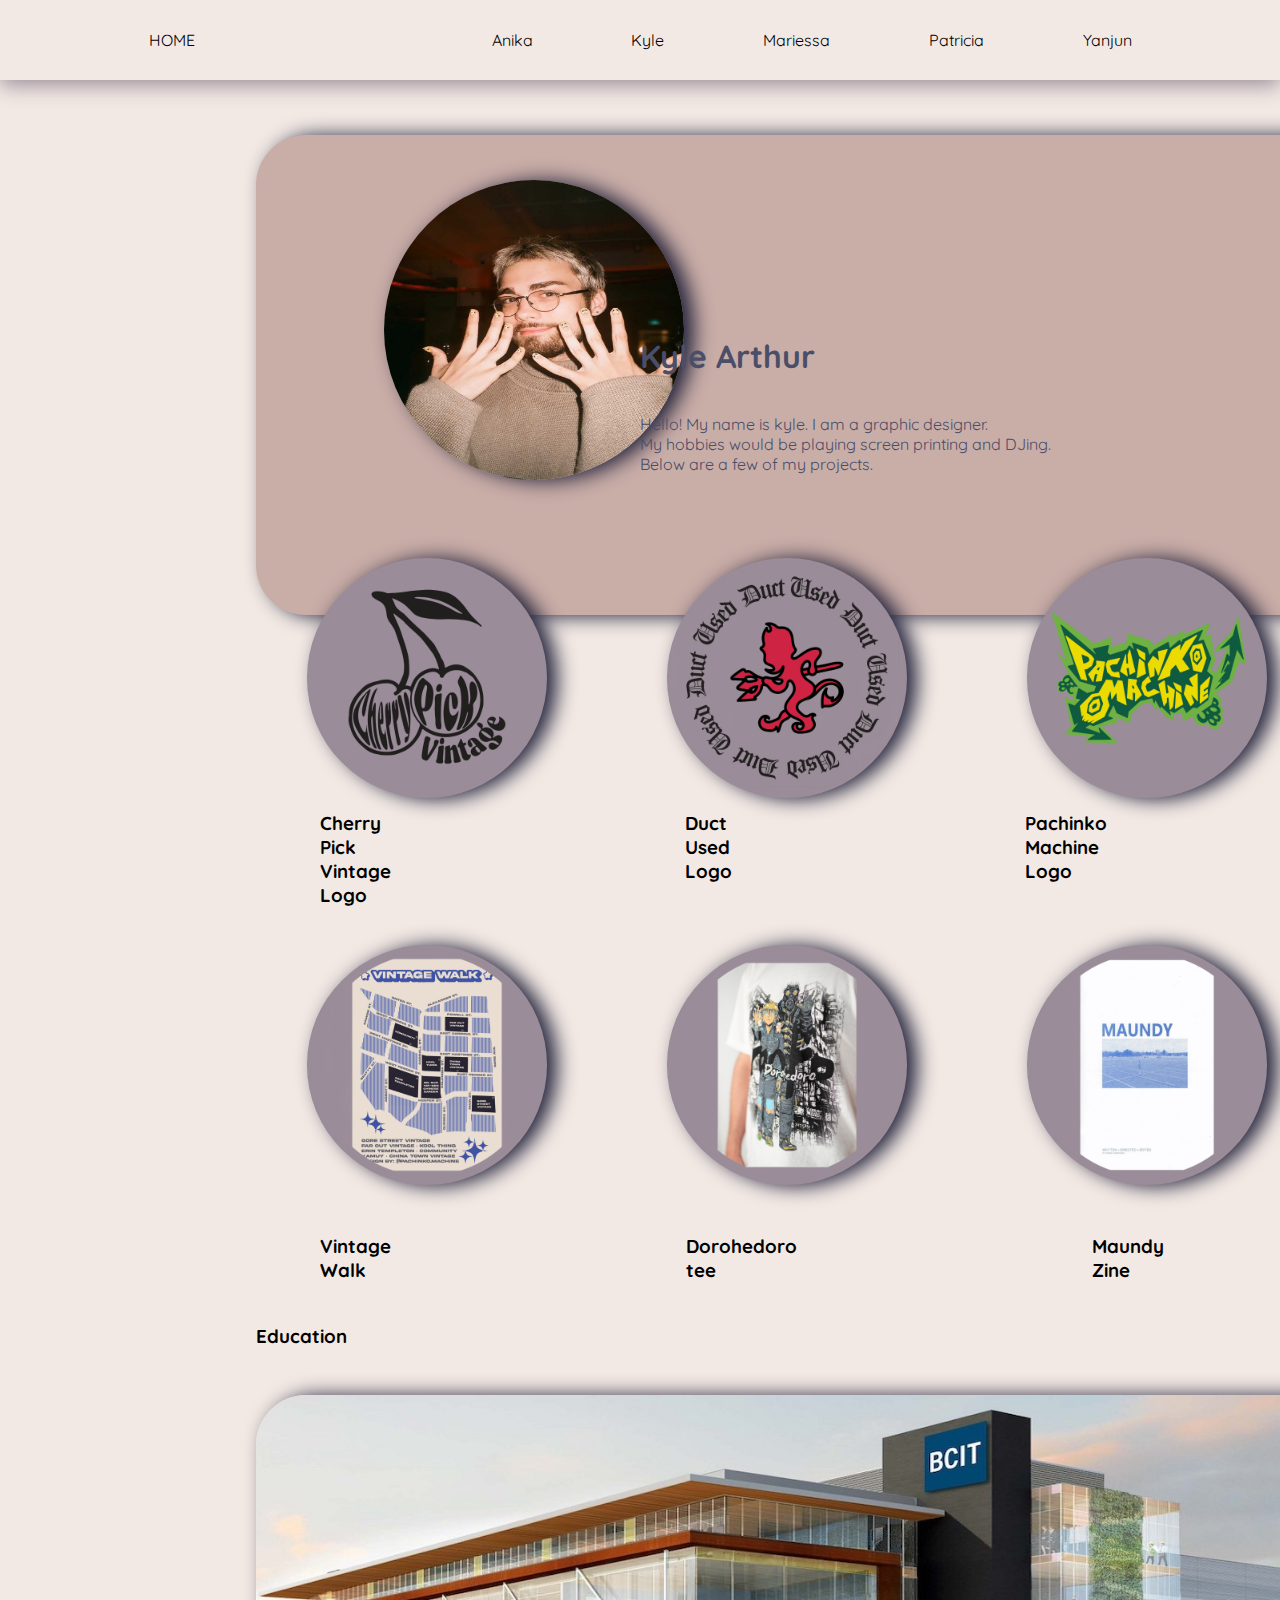
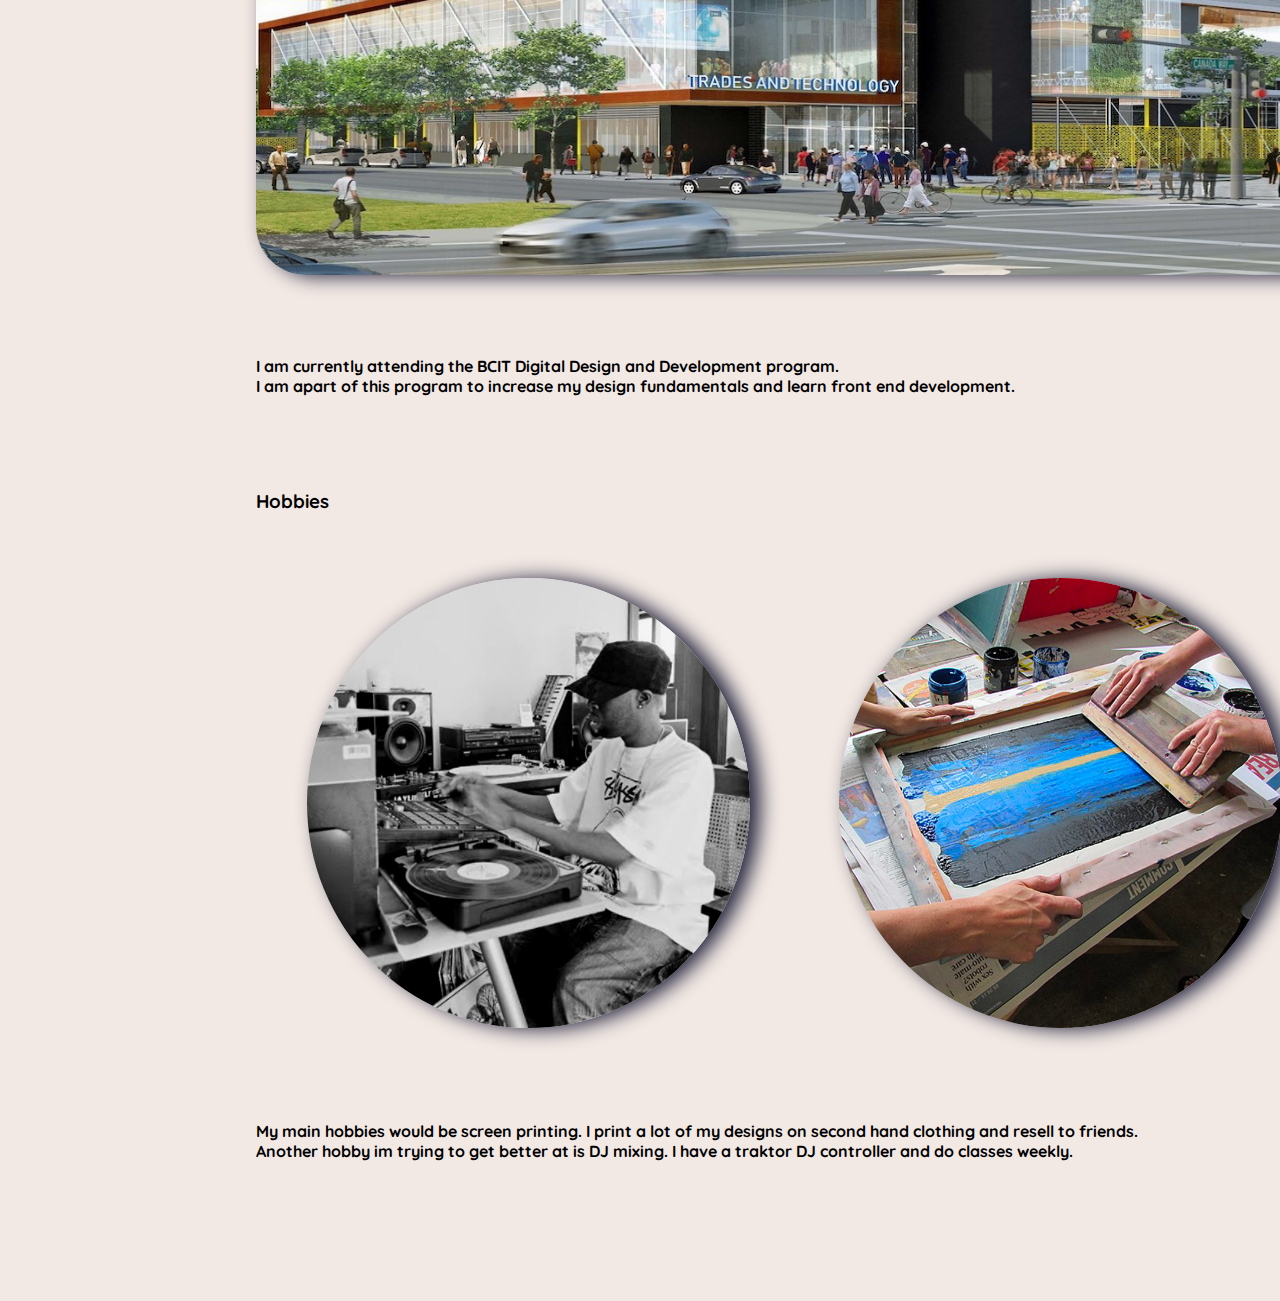
<file: kyle.html>
<!DOCTYPE html>
<html class="ihtml" lang="en">

<head>
    <meta charset="UTF-8">
    <meta http-equiv="X-UA-Compatible" content="IE=edge">
    <meta name="viewport" content="width=device-width, initial-scale=1.0">

    <title>Kyle Arthur</title>
    <link rel="stylesheet" href="style.css">
    <link rel="preconnect" href="https://fonts.googleapis.com">
    <link rel="preconnect" href="https://fonts.gstatic.com" crossorigin>
    <link href="https://fonts.googleapis.com/css2?family=Quicksand&display=swap" rel="stylesheet">
</head>

<body class="ibody">
    <div class="iNav">
        <a class="iA" href="Index.html">HOME</a>
        <div id="iNames" class="iNames">
            <a class="iA" href="anika.html">Anika</a>
            <a class="iA" href="kyle.html">Kyle</a>
            <a class="iA" href="mariessa.html">Mariessa</a>
            <a class="iA" href="patricia.html">Patricia</a>
            <a class="iA" href="yanjun.html">Yanjun</a>
        </div>
        <div class="iHamContainer" onclick="menuToggle()">
            <div id="iBar1" class="iHamburger"></div>
            <div id="iBar2" class="iHamburger"></div>
            <div id="iBar3" class="iHamburger"></div>
        </div>
    </div>
<div class="column">
    <div class="kcontainer1">
        <img src="Images/kimages/kimg8.JPG" alt="" class="kyleprofilecircle kimg">
    </div>

    <div class="kylecontainer2">
        <div class="kmainrectangle">
        </div>
    </div>
    <div class="kylebodytext">
        <h1>Kyle Arthur</h1>
        <p>Hello! My name is kyle. I am a graphic designer.
            <br> My hobbies would be playing screen printing and DJing.
            <br> Below are a few of my projects.
        </p>
    </div>
 
    </div>
    <div class="kylecontainer3">
        <img src="Images/kimages/kimg1.png" alt="" class="kylecircle kimg">
        <img src="Images/kimages/kimg2.png" alt="" class="kylecircle kimg">
        <img src="Images/kimages/kimg3.png" alt="" class="kylecircle kimg">

    </div>
    <div class="kylecontainer4">
        <img src="Images/kimages/kimg4.png" alt="" class="kylecircle kimg">
        <img src="Images/kimages/kimg5.png" alt="" class="kylecircle kimg">
        <img src="Images/kimages/kimg6.png" alt="" class="kylecircle kimg">
    </div>

    <div class="kyletextcontainer1">
        <h3>Vintage Walk</h3>
        <h3>Dorohedoro tee</h3>
        <h3>Maundy Zine</h3>
    </div>

    <div class="kyletextcontainer2">

        <h3>Cherry Pick Vintage Logo</h3>
  <h3>Duct Used Logo</h3>
        <h3>Pachinko Machine Logo</h3>
    </div>

    <h3 class="keducation">Education</h3>
    <img src="Images/kimages/kimg7.jpg" alt="" class="keducationimg kimg">
    <h4 class="keducationtext">I am currently attending the BCIT Digital Design and Development program. <br>
        I am apart of this program to increase my design fundamentals and learn front end development.</h4>
    <h3 class="khobbies">Hobbies</h3><strong>
    <div class="khobbiesimg">
        <img src="Images/kimages/kimg9.jpg" alt="" class="kDJ">
        <img src="Images/kimages/kimg10.png" alt="" class="kprint">
    </div>
    <h4 class="khobbiestext">My main hobbies would be screen printing. I print a lot of my designs on second hand clothing and resell
        to friends. <br>
        Another hobby im trying to get better at is DJ mixing. I have a traktor DJ controller and do classes weekly.</h4>
    </div>
</div>

<script>
    //Navigation Bar
    var navMobile = document.getElementById("iNames");
    var iBar1 = document.getElementById("iBar1")
    var iBar2 = document.getElementById("iBar2")
    var iBar3 = document.getElementById("iBar3")

    function menuToggle(){
        iNames.classList.toggle("iNamesActive");
        iBar1.classList.toggle("iChange1");
        iBar2.classList.toggle("iChange2");
        iBar3.classList.toggle("iChange3");
    }
</script>
</body>

</html>
</file>
<file: style.css>
/* Index Page */
.ihtml, .ibody{
    height: 100vh;
    width: 100vw;
    margin: 0;
    background-color: #F2E9E4;
    font-family: 'Quicksand', sans-serif;
}

.iNav{
    height: 80px;
    display: flex;
    flex-direction: row;
    justify-content: space-around;
    align-items: center;
    box-shadow: 0 5px 20px #9a8c98;
}

.iNames{
    display: flex;
    flex-direction: row;
    width: 50%;
    justify-content: space-between;
}

.iA{
    text-decoration: none;
    color: black;
}

.iA:hover {
    text-decoration: underline;
}

.iHamContainer{
    display: none;
}

@media only screen and (max-width: 1023px) {

    .iNames{
        display: none;
        visibility: hidden;
    }

    .iNamesActive{
        display: flex;
        visibility: visible;
        flex-direction: column;
        width: 80px;
        align-items: flex-end;
        padding-top: 232px;
        gap: 20px;
        z-index: 12;
        background-color: #F2E9E4;
        padding-right: 10px;
        border-radius: 10px;
        padding-bottom: 5px;
        position: absolute;
        right: 43px;
    }
    
    .iNav{
        justify-content: space-between;
        padding-left: 90px;
        padding-right: 50px;
    }

    .iHamburger{
        width: 35px;
        height: 4px;
        background-color: black;
        border-radius: 25px;
        margin: 3px 0;
        transition: 500ms;
    }
    .iHamContainer{
        display: flex;
        flex-direction: column;
        cursor: pointer;
        z-index: 13;
    }

    .iChange1{
        transform: translate(0, 10px) rotate(-45deg);
    }

    .iChange2{
        opacity: 0;
    }

    .iChange3{
        transform: translate(0, -10px) rotate(45deg); 
    }
}


/* Navigation Bar End*/

.imainheader {
    margin-left: 45vw;
    padding-top: 40px;
    font-size: 32px;
    color: #22223B;
    margin-bottom: 0;
}

.icontainer {
    display: flex;
    flex-direction: column;
    align-items: center;
}

.iheadshot{ 
    position: relative;
    z-index: 1;
    margin-left: -55vw;
    height: 300px;
    width: 300px;
    border-radius: 50%;
    border: 5px solid #9a8c98;
    background: #9a8c98;
    box-shadow: 0 5px 20px #9a8c98;
}

.imainrectangle{
    position: relative;
    width: 62vw;
    height: 480px;
    margin-top: -165px;
    border-radius: 50px;
    background-color: #C9ADA7;
    box-shadow: 0 5px 20px #9a8c98;
}

.itextbox {
    height: 200px;
    margin-top: 140px;
    margin-left: 5vw;
    margin-right: 5vw;
    border-radius: 50px;
    background-color: #4A4E69;
    box-shadow: 0 5px 20px #4a4e69;
}

#ibiotext {
    color: #fff;
    padding-left: 5vw;
    padding-top: 35px;
    font-size: 16px;
    height: 100px;
}

.iBioBox{
    padding-right: 25px;
}

#imeetName {
    border: 0;
    outline: 0;
    width: 200px;
    height: 35px;
    margin-left: 30vw;
    margin-top: 32px;
    border-radius: 20px;
    background-color: #D9D9D9;
    text-align: center;
    line-height: 3px;
    cursor: pointer;
    box-shadow: 0 5px 20px #9a8c98;
}

#imeetName:hover {
    background: black;
    color: #D9D9D9;
}


.ianikaCircle {
    height: 25.66px;
    width: 25.66px;
    background-color: #F2E9E4;
    border-radius: 50%;
}

.ianikaCircle:hover {
    background-color: #4A4E69;
    cursor: pointer;
}

.ikyleCircle {
    height: 25.66px;
    width: 25.66px;
    background-color: #F2E9E4;
    border-radius: 50%;
}

.ikyleCircle:hover {
    background-color: #4A4E69;
    cursor: pointer;
}

.imariessaCircle {
    height: 25.66px;
    width: 25.66px;
    background-color: #F2E9E4;
    border-radius: 50%;
}

.imariessaCircle:hover {
    background-color: #4A4E69;
    cursor: pointer;
}

.ipatriciaCircle {
    height: 25.66px;
    width: 25.66px;
    background-color: #F2E9E4;
    border-radius: 50%;
}

.ipatriciaCircle:hover {
    background-color: #4A4E69;
    cursor: pointer;
}

.iyanjunCircle {
    height: 25.66px;
    width: 25.66px;
    background-color: #F2E9E4;
    border-radius: 50%;
}

.iyanjunCircle:hover {
    background-color: #4A4E69;
    cursor: pointer;
}

.selectedCircle{
    height: 25.66px;
    width: 56.46px;
    border-radius: 10px;
    background-color: #4A4E69;
}

.icreatorcircle{
    display: flex;
    flex-direction: row;
    padding-top: 40px;
    gap: 10px;
    justify-content: flex-end;
}

.iarrow {
    width: 35px;
    height: 31px;
    border: none;
    background: none;
    border-radius:50%;
}

.iarrow:hover{
    border-bottom: 2px solid black;
    cursor: pointer;
} 



@media only screen and (max-width: 767px) {
    #imeetName{
        max-width: 200px;
        width: 27vw;
        margin-left: 12vw;
    }

    .icreatorcircle{
        justify-content: center;
        flex-wrap: wrap;
    }

    .imainheader{
        padding-bottom: 35px;
        margin-left: 20vw;
    }

    .iheadshot{
        max-height: 250px;
        max-width: 250px;
        margin-left: -1vw;
    }

    .imainrectangle{
        margin-top: -105px;
    }
    
}

/* Anika Page */
.ahtml, .abody{
    margin: 0;
    background-color: #F2E9E4;
    font-family: 'Quicksand', sans-serif;
}

.abodyalign {
    margin: 0;
    padding-left: 8%;
    padding-right: 8%;
}

/* Navigation Bar Starts */

.aNav {
    height: 80px;
    display: flex;
    flex-direction: row;
    justify-content: space-around;
    align-items: center;
    box-shadow: 0 5px 20px #9a8c98;
}

.aNames {
    display: flex;
    flex-direction: row;
    width: 50%;
    justify-content: space-between;
}

.aA {
    text-decoration: none;
    columns: black;
    color: black;
}

.aA:hover {
    text-decoration: underline;
}

.aHamContainer {
    display: none;
}

/*Navigation bar Ends */

.aprofilepic {
    height: 540px;
    width: 540px;
    background-color: #C9ADA7;
    border-radius: 50%;
}
.apic {
    height: 540px;
    width: 540px;
    background-color: #C9ADA7;
    border-radius: 50%;
    object-fit: cover;
    position: relative;
}

.aprofilepic {
    display: flex;
    justify-content: center;
}


.aprofile {
    display: flex;
    justify-content: center;
    margin-top: 5%;
}

.aname{
    font-size: 45px;
    color: rgb(248, 246, 241);
    font-weight: bold;
    position: absolute;
    top: 49%;
    left: center;
    background-color: rgba(0, 0, 0, 0.6);
    border-radius: 10px;
}

.aaboutbox {
    display: flex;
    justify-content: center;
}
.aaboutme{
    width: 1174px;
    height: 660px;
    border-radius: 50px;
    background-color: #9A8C98;
}

.aabouttext {
    font-size: 32px;
    color: white;
    top: 5%;
}
.aabouttext {
    display: flex;
    flex-direction: column;
}
.aaboutcircle {
    height: 200px;
    width: 200px;
    background-color: #C9ADA7;
    border-radius: 50%;
}
.aaboutwords {
    height: 170px;
    width: 170px;
    background-color: #9A8C98;
}

.aabout {
    display: flex;
    flex-direction: row;
    justify-content: space-evenly;
}

.aheader {
    font-size: 18px;
}
.atravelling {
    height: 200px;
    width: 200px;
    border-radius: 50%;
    object-fit: cover;
}

.auiux {
    height: 200px;
    width: 200px;
    border-radius: 50%;
    object-fit: cover;
}

.astudying {
    height: 200px;
    width: 200px;
    border-radius: 50%;
    object-fit: cover;
}

.aabcirclealign {
    display: flex;
    flex-direction: row;
    justify-content: space-evenly;
    margin-top: 5%;
    
}

.aiconsalign {
    display: flex;
    flex-direction: row;
    justify-content: space-evenly;
    margin-top: 10%;

}

.aicons {
    width: 50px;
    height: 50px;
    border-radius: 20px;
    object-fit: cover;
    cursor: pointer;
}
.aprotext {
    font-size: 32px;
    color: black;
}



.aprojects {
    display: flex;
    flex-direction: column;
    justify-content: center;
    margin-top: 10%;
    padding-bottom: 10%;
}
.afirstrow {
    display: flex;
    flex-direction: row;
    justify-content: space-evenly;
    gap: 20px;
}

.asecondrow {
    display: flex;
    flex-direction: row;
    justify-content: space-evenly;
    gap: 20px;
    margin-top: 100px;
}
.abox {
    width: 280px;
    height: 280px;
    border-radius: 59px;
    background-color: #C9ADA7;
    box-shadow: 0px 10px 10px  #888;
}

.abox {
    position: relative;
}

.aeducation {
    display: flex;
    flex-direction: column;
    justify-content: center;
    margin-top: 10%;
}

.aedtext {
    font-size: 32px;
    color: black;
}

.aedtext {
        display: flex;
        flex-direction: column;
}

.aedcircle {
    height: 347px;
    width: 347px;
    background-color: #C9ADA7;
    border-radius: 50%;
}

.aedcircle {
    position: relative;
}

.aedbigcir {
    height: 540px;
    width: 540px;
    background-color: #9A8C98;
    border-radius: 50%;
}

.aedbigcir {
    margin-top: 10%;
    position: relative;
}

.aedalign {
    display: flex;
    justify-content: center;

}

.akpu {
    width: 347px;
    height: 347px;
    border-radius: 50%;
    object-fit: cover;
    position: relative;
    cursor: pointer;

}

.abcit {
    width: 540px;
    height: 540px;
    border-radius: 50%;
    object-fit: cover;
    position: relative;
    cursor: pointer;
}

.abox1 {
    width: 280px;
    height: 280px;
    border-radius: 59px;
    object-fit: cover;
    position: relative;
    cursor: pointer;
}
.abox2 {
    width: 280px;
    height: 280px;
    border-radius: 59px;
    object-fit: cover;
    position: relative;
    cursor: pointer;
}
.abox3{
    width: 280px;
    height: 280px;
    border-radius: 59px;
    object-fit: cover;
    position: relative;
    cursor: pointer;
}

.abox4{
    width: 280px;
    height: 280px;
    border-radius: 59px;
    object-fit: cover;
    position: relative;
    cursor: pointer;
}

.abox5{
    width: 280px;
    height: 280px;
    border-radius: 59px;
    object-fit: cover;
    position: relative;
    cursor: pointer;
}

.abox6{
    width: 280px;
    height: 280px;
    border-radius: 59px;
    object-fit: cover;
    position: relative;
    cursor: pointer;
}



.a1overlay {
    position: absolute;
    top: 0;
    left: 0;
    width: 100%;
    height: 100%;
    background-color: rgba(0, 0, 0, 0.6);
    display: flex;
    flex-direction: column;
    align-items: center;
    justify-content: center;
    opacity: 0;
    border-radius: 59px;
    transition: opacity 0.25s;
    cursor: pointer;
    background-image: url("Images/anika/avector.jpeg");
    background-size: cover;
}

.a2overlay {
    position: absolute;
    top: 0;
    left: 0;
    width: 100%;
    height: 100%;
    background-color: rgba(0, 0, 0, 0.6);
    display: flex;
    flex-direction: column;
    align-items: center;
    justify-content: center;
    opacity: 0;
    border-radius: 59px;
    transition: opacity 0.25s;
    cursor: pointer;
    background-image: url("Images/anika/aprototype.jpeg");
    background-size: cover;
}
.a3overlay {
    position: absolute;
    top: 0;
    left: 0;
    width: 100%;
    height: 100%;
    background-color: rgba(0, 0, 0, 0.6);
    display: flex;
    flex-direction: column;
    align-items: center;
    justify-content: center;
    opacity: 0;
    border-radius: 59px;
    transition: opacity 0.25s;
    cursor: pointer;
    background-image: url("Images/anika/aposter.jpeg");
    background-size: cover;
}

.a4overlay {
    position: absolute;
    top: 0;
    left: 0;
    width: 100%;
    height: 100%;
    background-color: rgba(0, 0, 0, 0.6);
    display: flex;
    flex-direction: column;
    align-items: center;
    justify-content: center;
    opacity: 0;
    border-radius: 59px;
    transition: opacity 0.25s;
    cursor: pointer;
    background-image: url("Images/anika/aoldphoto.jpeg");
    background-size: cover;
}

.a5overlay {
    position: absolute;
    top: 0;
    left: 0;
    width: 100%;
    height: 100%;
    background-color: rgba(0, 0, 0, 0.6);
    display: flex;
    flex-direction: column;
    align-items: center;
    justify-content: center;
    opacity: 0;
    border-radius: 59px;
    transition: opacity 0.25s;
    cursor: pointer;
    background-image: url("Images/anika/ajava.jpeg");
    background-size: cover;
}

.a6overlay {
    position: absolute;
    top: 0;
    left: 0;
    width: 100%;
    height: 100%;
    background-color: rgba(0, 0, 0, 0.6);
    display: flex;
    flex-direction: column;
    align-items: center;
    justify-content: center;
    opacity: 0;
    border-radius: 59px;
    transition: opacity 0.25s;
    cursor: pointer;
    background-image: url("Images/anika/aweb.jpeg");
    background-size: cover;
}

.a7overlay {
    position: absolute;
    top: 0;
    left: 0;
    width: 100%;
    height: 100%;
    background-color: rgba(0, 0, 0, 0.6);
    display: flex;
    flex-direction: column;
    align-items: center;
    justify-content: center;
    opacity: 0;
    border-radius: 50%;
    transition: opacity 0.25s;
    cursor: pointer;
    background-image: url("Images/anika/abcit.jpeg");
    background-size: cover;
}
.a8overlay {
    position: absolute;
    top: 0;
    left: 0;
    width: 100%;
    height: 100%;
    background-color: rgba(0, 0, 0, 0.6);
    display: flex;
    flex-direction: column;
    align-items: center;
    justify-content: center;
    opacity: 0;
    border-radius: 50%;
    transition: opacity 0.25s;
    cursor: pointer;
    background-image: url("Images/anika/akpucam.jpeg");
    background-size: cover;
}




.abox1align {
    position: absolute;
    top: 0;
    left: 0;
    width: 100%;
    height: 100%;
    display: flex;
    flex-direction: column;
    align-items: center;
    justify-content: center;
    border-radius: 59px;
    cursor: pointer;
}
.aboxtext1 {
    font-size: 20px;
    color: black;
    position: absolute;
    top: 80%;
    left: 17%;
    background-color: rgba(255, 255, 255, 0.594);
    border-radius: 10px;
}
.aboxtext2 {
    font-size: 14px;
    color: black;
    position: absolute;
    top: 65%;
    left: 6%;
    background-color: rgba(255, 255, 255, 0.346);
    border-radius: 10px;
}

.aboxtext3 {
    font-size: 30px;
    color: black;
    position: absolute;
    top: 50%;
    left: 8%;
    background-color: rgba(255, 255, 255, 0.637);
    border-radius: 10px;
}

.aboxtext4 {
    font-size: 20px;
    color: black;
    position: absolute;
    top: 50%;
    left: 15%;
    background-color: rgba(255, 255, 255, 0.653);
    border-radius: 10px;
}

.aboxtext5 {
    font-size: 14px;
    color: black;
    position: absolute;
    top: 70%;
    left: 25%;
    background-color: rgba(255, 255, 255, 0.346);
    border-radius: 10px;
}


.a1overlay:hover {
    opacity: 1;
    transform: scale(1.5);
    
}

.a2overlay:hover {
    opacity: 1;
    transform: scale(1.5);
    
}

.a3overlay:hover {
    opacity: 1;
    transform: scale(1.5);
    
}

.a4overlay:hover {
    opacity: 1;
    transform: scale(1.5);
    
}

.a5overlay:hover {
    opacity: 1;
    transform: scale(1.5);
    
}

.a6overlay:hover {
    opacity: 1;
    transform: scale(1.5);
    
}

.a7overlay:hover {
    opacity: 1;
}
.a8overlay:hover {
    opacity: 1;
}
.a9overlay:hover {
    opacity: 1;
}
.aoverlaytext1 {
    font-size: 20px;
    color: white;
    background-color: rgba(0,0,0,0.6);
}
.aoverlaytext2 {
    font-size: 20px;
    color: white;
    background-color: rgba(0,0,0,0.6);
}
.aoverlaytext3 {
    font-size: 20px;
    color: white;
    background-color: rgba(0,0,0,0.6);
}
.aoverlaytext4 {
    font-size: 20px;
    color: white;
    background-color: rgba(0,0,0,0.6);
}
.aoverlaytext5 {
    font-size: 20px;
    color: white;
    background-color: rgba(0,0,0,0.6);
}
.aoverlaytext6 {
    font-size: 20px;
    color: white;
    background-color: rgba(0,0,0,0.6);
}
.aoverlaytext7 {
    font-size: 30px;
    color: white;
    background-color: rgba(0,0,0,0.6);
    border-radius: 10px;
}
.aoverlaytext8 {
    font-size: 30px;
    color: white;
    background-color: rgba(0,0,0,0.6);
    border-radius: 10px;
}




.abox1:hover {
    transform: scale(1.8);
}

.a1text {
    visibility: hidden;
}

.a2text {
    visibility: hidden;
}

.a3text {
    visibility: hidden;
}

.a4text {
    visibility: hidden;
}

.a5text {
    visibility: hidden;
}

.a6text {
    visibility: hidden;
}

.a7text {
    visibility: hidden;
}

.a8text {
    visibility: hidden;
}
.ahobbies {
    display: flex;
    flex-direction: column;
    justify-content: center;
    margin-top: 10%;
}

.ahobheader {
    font-size: 32px;
    color: black;
}

.abuttons {
    display: flex;
    flex-direction: row;
    justify-content: space-evenly;
    margin-top: 5%;
    position: relative;
}
.abuttonalign {
    width: 280px;
    height: 280px;
    border-radius: 59px;
    background-color: #C9ADA7;
    box-shadow: 0px 10px 10px  #888;
}

.abutton1 {
    background: url("Images/anika/apainting.jpg");
    background-size: cover;
    width: 280px;
    height: 280px;
    border-radius: 59px;
    cursor: pointer;
    position: relative;
}
.abutton2 {
    background: url("Images/anika/awaterfall.jpg");
    background-size: cover;
    width: 280px;
    height: 280px;
    border-radius: 59px;
    cursor: pointer;
}
.abutton3 {
    background: url("Images/anika/afood.jpg");
    background-size: cover;
    width: 280px;
    height: 280px;
    border-radius: 59px;
    cursor: pointer;
}

#bannerImage {
    width: 1174px;
    height: 700px;
    border-radius: 59px;
    box-shadow: 0px 10px 10px  #888;
}

.abanneralign {
    display: flex;
    justify-content: center;
}






@media only screen and (max-width: 1023px) {
    .ahtml, .abody {
        margin: 0;
        background-color: #F2E9E4;
        font-family: 'Quicksand', sans-serif;
    }

    .abodyalign {
        margin: 0;
        padding-left: 5%;
        padding-right: 5%;
    }
    .aNames {
        display: none;
        visibility: hidden;
    }

    .aNamesActive {
        display: flex;
        visibility: visible;
        flex-direction: column;
        width: 80px;
        align-items: flex-end;
        padding-top: 232px;
        gap: 20px;
        z-index: 12;
        background-color: #F2E9E4;
        padding-right: 10px;
        border-radius: 10px;
        padding-bottom: 5px;
        position: absolute;
        right: 43px;
    }

    .aNav {
        justify-content: space-between;
        padding-left: 90px;
        padding-right: 50px;
    }

    .aHamburger {
        width: 35px;
        height: 4px;
        background-color: black;
        border-radius: 25px;
        margin: 3px 0;
        transition: 500ms;
    }

    .aHamContainer {
        display: flex;
        flex-direction: column;
        cursor: pointer;
        z-index: 13;
    }

    .aChange1 {
        transform: translate(0, 10px) rotate(-45deg);
    }

    .aChange2 {
        opacity: 0;
    }

    .aChange3 {
        transform: translate(0, -10px) rotate(45deg);
    }

    .aprofilepic {
        height: 370px;
        width: 370px;
        background-color: #C9ADA7;
        border-radius: 50%;
    }
    .apic {
        height: 370px;
        width: 370px;
        background-color: #C9ADA7;
        border-radius: 50%;
        object-fit: cover;
    }
    .aname{
        font-size: 30px;
        color: rgb(248, 246, 241);
        font-weight: bold;
        position: absolute;
        top: 35%;
        left: center;
        background-color: rgba(0, 0, 0, 0.6);
        border-radius: 10px;
    }
    .aaboutme{
        width: 500px;
        height: 900px;
        border-radius: 50px;
        background-color: #9A8C98;
    }

    .aabcirclealign {
        display: flex;
        flex-direction: column;
        gap: 60px;
    }

    .aabcirclealign {
        float: left;
    }

    .aabout {
        display: flex;
        flex-direction: column;
        gap: 100px;
    }

    .aabout {
        float: right;
    }

    .afirstrow {
        display: flex;
        flex-direction: column;
        gap: 105px;
    }
    
    .asecondrow {
        display: flex;
        flex-direction: column;
        gap: 105px;
        margin-top: 100px;
    }
    .aprojects {
        display: flex;
        align-items: center;
    }

    .aeducation {
        display: flex;
        align-items: center;
    }

    .ahobbies {
        display: flex;
        align-items: center;
        margin-top: 30%;
    }

    .aprotext {
        display: flex;
        justify-content: center;
    }
    .aedcircle {
        height: 240px;
        width: 240px;
        background-color: #C9ADA7;
        border-radius: 50%;
        margin-top: 30%;
    }
    .aedbigcir {
        height: 380px;
        width: 380px;
        background-color: #9A8C98;
        border-radius: 50%;
    }
    .abcit {
        height: 380px;
        width: 380px;
        border-radius: 50%;
        object-fit: cover;
    }
    .akpu {
        height: 240px;
        width: 240px;
        border-radius: 50%;
        object-fit: cover;
    }
    .aedalign {
        display: flex;
        flex-direction: column;
        justify-content: center;
    }
    #bannerImage {
        width: 400px;
        height: 300px;
        border-radius: 59px;
        box-shadow: 0px 10px 10px  #888;
    }
    .abuttonalign {
        width: 120px;
        height: 120px;
        border-radius: 59px;
        background-color: #C9ADA7;
        box-shadow: 0px 10px 10px  #888;
    }
    
    .abutton1 {
        background: url("Images/anika/apainting.jpg");
        background-size: cover;
        width: 120px;
        height: 120px;
        border-radius: 59px;
        cursor: pointer;
    }
    .abutton2 {
        background: url("Images/anika/awaterfall.jpg");
        background-size: cover;
        width: 120px;
        height: 120px;
        border-radius: 59px;
        cursor: pointer;
    }
    .abutton3 {
        background: url("Images/anika/afood.jpg");
        background-size: cover;
        width: 120px;
        height: 120px;
        border-radius: 59px;
        cursor: pointer;
    }
    .aboxtext4 {
        visibility: hidden;
    }
    
    .aboxtext3 {
       visibility: hidden;
    }

    .aboxtext1 {
        visibility: hidden;
    }

    .aboxtext5 {
        font-size: 14px;
        color: black;
        position: absolute;
        top: 70%;
        left: 15%;
        background-color: rgba(255, 255, 255, 0.346);
        border-radius: 10px;
    }

   .a1text {
    color: black;
    font-size: 20px;
    visibility: visible;
    margin-top: 0;
   }
   
   .a2text {
    color: black;
    font-size: 20px;
    visibility: visible;
    margin-top: 0;
   }
   .a3text {
    color: black;
    font-size: 20px;
    visibility: visible;
    margin-top: 0;
   }
   .a4text {
    color: black;
    font-size: 20px;
    visibility: visible;
    margin-top: 0;
   }
   .a5text {
    color: black;
    font-size: 20px;
    visibility: visible;
    margin-top: 0;
   }
   .a6text {
    color: black;
    font-size: 20px;
    visibility: visible;
    margin-top: 0;
   }
   .a7text {
    color: black;
    font-size: 20px;
    visibility: visible;
    margin-top: 0;
   }
   .a8text {
    color: black;
    font-size: 20px;
    visibility: visible;
    margin-top: 0;
   }   
    
}


/* Patricia Page */
.phtml, .pbody{
    margin: 0;
    background-color: #F2E9E4;
    font-family: 'Quicksand', sans-serif;
}

.pNav{
    height: 80px;
    display: flex;
    flex-direction: row;
    justify-content: space-around;
    align-items: center;
    box-shadow: 0 5px 20px #9a8c98;
}

.pNames{
    display: flex;
    flex-direction: row;
    width: 50%;
    justify-content: space-between;
}

.pA{
    text-decoration: none;
    color: black;
}

.pA:hover {
    text-decoration: underline;
}


@media only screen and (max-width: 1023px) {

    .pNames{
        display: none;
        visibility: hidden;
    }

    .pNamesActive{
        display: flex;
        visibility: visible;
        flex-direction: column;
        width: 80px;
        align-items: flex-end;
        padding-top: 232px;
        gap: 20px;
        z-index: 12;
        background-color: #F2E9E4;
        padding-right: 10px;
        border-radius: 10px;
        padding-bottom: 5px;
        position: absolute;
        right: 43px;
    }
    
    .pNav{
        justify-content: space-between;
        padding-left: 90px;
        padding-right: 50px;
    }
}


.bubbles{
    margin: 100px 130px;
    display: grid;
    grid-template: 
    "b b a c ." 320px /*large bubble height*/
    "s s . . d" 180px /*small bubble height*/
    "s s . e ." 135px /*xsmall bubble height*/
    "g f f f h" 652px /*xlarge bubble height*/
    "g f f f h" 250px
    "i u . zz z" 250px /*medium bubble height + added space between div on top*/
    ". . j . ." 250px
    ". . v k k" 205px /*medium bubble height*/
    "m m . l ." 250px 
    "m m . l ." 250px
    ". . n t t" 250px
    ". o . . ." 205px
    "p w w . ." 205px
    ". q . . ." 320px
    "y y r r r" 500px
    "x x r r r" 100px
    ;
    align-items: center;
    justify-items: center;
    
}

/*Patricia Images*/
.pbox1{
    grid-area: a;
}

.pbox2{
    grid-area: b;
}

.pbox3{
    grid-area: c;
}

.pbox4{
    grid-area: d;
}

.pbox5{
    grid-area: e;
}

.pbox6{
    grid-area: f;
    position: relative;
}

.pbox7{
    grid-area: g;
}

.pbox8{
    grid-area: h;
}

.pbox9{
    grid-area: i;
}

.pbox10{
    grid-area: j;
}

.pbox11{
    grid-area: k;
}

.pbox12{
    grid-area: l;
}

.pbox13{
    grid-area: m;
    position: relative;
}

.pbox14{
    grid-area: n;
}

.pbox15{
    grid-area: o;
}

.pbox16{
    grid-area: p;
}

.pbox17{
    grid-area: q;
}

.pbox18{
    grid-area: r;
    position: relative;
}

.pbox25{
    grid-area: y;
}

.pbox26{
    grid-area: z;
}

/*Patricia Text*/

.pbox19{
    grid-area: s;
}

.pbox20{
    grid-area: t;
}

.pbox21{
    grid-area: u;
}

.pbox22{
    grid-area: v;
}

.pbox23{
    grid-area: w;
}

.pbox24{
    grid-area: x;
}

.pbox27{
    grid-area: zz;
}

/*Image Formatting*/

.pcircle-default{
    border: 5px solid #C9ADA7;
}

img.pcircle-blue{
    border: 5px solid #4A4E69;
}

.pxsmallcircle{
    height: 135px;
    width: 135px;
    object-fit: cover;
    border-radius: 100%;
}

.psmallcircle{
    height: 180px;
    width: 180px;
    object-fit: cover;
    border-radius: 100%;
}

.pmedcircle{
    height: 205px;
    width: 205px;
    object-fit: cover;
    border-radius: 100%;
}

.plargecircle{
    height: 320px;
    width: 320px;
    object-fit: cover;
    border-radius: 100%;
}


.pmid-largecircle{
    height: 500px;
    width: 500px;
    object-fit: cover;
    border-radius: 100%;
}

.pxlargecircle{
    height: 652px;
    width: 652px;
    object-fit: cover;
    border-radius: 100%;
}

.pdrawing{
    height: 400px;
    background: transparent;
    animation-name: pFloating;
    animation-duration: 10s;
    animation-direction: alternate-reverse;
    animation-iteration-count: infinite;
}

@keyframes pFloating{
    0%{
        transform: rotate(5deg) translateY(0px);

    }
    25%{
        transform: rotate(-20deg) translateY(-20px);
    }
    50%{
        transform: rotate(10deg) translateY(0px);
    }
    75%{
        transform: rotate(-10deg) translateY(-60px);
    }
    100%{
        transform: rotate(5deg) translateY(0px);
    }
}


/*Hover Image Changes*/
.pOpacity{
    opacity: 20%;
}

.pbox6:hover .ptext-overlay{
    opacity: 0%;
}

.pbox6:hover .pOpacity{
    opacity: 100%;
}

.pbox13:hover .ptext-overlay{
    opacity: 0%;
}

.pbox13:hover .pOpacity{
    opacity: 100%;
}

.pbox18:hover .ptext-overlay{
    opacity: 0%;
}

.pbox18:hover .pOpacity{
    opacity: 100%;
}

/*Adjusting position of images inside bubbles*/

.pImgAdj-1{
    object-position: 0% 0%;
}

.pImgAdj-2{
    object-position: 0 25%;
}

.pImgAdj-3{
    object-position: 0% 30%;
}

.pImgAdj-4{
    object-position: 0 60%;
}

.pImgAdj-5{
    object-position: 0 80%;
}


/*Text Formatting*/

.pheader-text{
    font-size: 32px;
    text-align: center;
}

.pbody-text{
    font-size: 20px;
    text-align: center;
}

.ptext-overlay{
    text-align: center;
    position: absolute;
    top: 25%;
    font-size: 36px;
    max-width: 652px;
}

@media only screen and (max-width: 1000px){
    .bubbles{
        margin: 100px 15px;
        grid-template:
        "b b" 205px
        "s s" 350px
        "a c" 350px
        "d c" 180px
        "d e" 205px
        "g e" 205px
        "g h" 205px
        ". h" 205px
        "f f" 350px
        "i u" 205px
        "i u" 205px
        "zz z" 205px
        "j v" 320px
        "k k" 205px
        "m m" 400px
        "l l" 205px
        "n t" 205px
        "n t" 205px
        "o o" 135px
        "w p" 205px
        "w p" 205px
        "q q" 320px
        "r r" 400px
        "y y" 400px
        "x x" 50px
        ;
    }

    .plargecircle{
        height: 205px;
        width: 205px;
        object-fit: cover;
        border-radius: 100%;
    }

    .pmid-largecircle{
        height: 320px;
        width: 320px;
        object-fit: cover;
        border-radius: 100%;
    }
    
    .pxlargecircle{
        height: 320px;
        width: 320px;
        object-fit: cover;
        border-radius: 100%;
    }
    
    .ptext-overlay{
        text-align: center;
        position: absolute;
        top: 25%;
        font-size: 25px;
        max-width: 320px;
    }
}


/* YanJun Page */

.yhtml .ybody{
    margin: 0;
    padding: 0;
}

.ybody {
    width: 100vw;
    height: 100vh;
}

.yNav{
    height: 80px;
    display: flex;
    flex-direction: row;
    justify-content: space-around;
    align-items: center;
}

.yNames{
    display: flex;
    flex-direction: row;
    width: 50%;
    justify-content: space-between;
}

.yA{
    text-decoration: none;
    color: black;
}

.yA:hover {
    text-decoration: underline;
    color: #F2E9E4;
}

.yHamContainer{
    display: none;
}

@media only screen and (max-width: 1023px) {

    .yNames{
        display: none;
        visibility: hidden;
    }

    .yNamesActive{
        display: flex;
        visibility: visible;
        flex-direction: column;
        width: 80px;
        align-items: flex-end;
        padding-top: 232px;
        gap: 20px;
        z-index: 12;
        background-color: none;
        padding-right: 10px;
        border-radius: 10px;
        padding-bottom: 5px;
        position: absolute;
        right: 43px;
    }
    
    .yNav{
        justify-content: space-between;
        padding-left: 90px;
        padding-right: 50px;
    }

    .yHamburger{
        width: 35px;
        height: 4px;
        background-color: black;
        border-radius: 25px;
        margin: 3px 0;
        transition: 500ms;
    }
    .yHamContainer{
        display: flex;
        flex-direction: column;
        cursor: pointer;
        z-index: 13;
    }

    .yChange1{
        transform: translate(0, 10px) rotate(-45deg);
    }

    .yChange2{
        opacity: 0;
    }

    .yChange3{
        transform: translate(0, -10px) rotate(45deg); 
    }
}




.ycontainer {
    display: flex;
    flex-direction: column;
}

.yfirst-page {
    background-image: url(Images/yanjun/image.png);
    background-position: center;
    background-attachment: fixed;
    height:100vh;
    position: relative;
    background-repeat: no-repeat;
    background-size: cover;
}

.ytext {
    color: #F2E9E4;
    font-family: 'Quicksand', sans-serif;
    text-align: center;
    text-shadow: 4px 4px #22223B;
}

.ybig-title {
    position: relative;
    font-size: 90px;
    font-weight: bold;
    margin-top: 20%;
}

.ytitle {
    font-size: 60px;
    font-weight: bold;
}

.ytitle-page-1 {
    background-image: url(Images/yanjun/image2.jpg);
    background-repeat: no-repeat;
    background-position: center;
    background-attachment: fixed;
    height:300px;
    display: flex;
    justify-content: center;
    align-items: center;
}

.ysecond-page {
    background-image: url(Images/yanjun/background-color1.png);
    background-repeat: no-repeat;
    background-position: center;
    background-attachment: fixed;
    height: 2000px;
}

.ybox {
    flex-wrap: wrap;
    justify-content: center;
    position: relative;
    margin-top: 10%;
    display: flex;
}

.yprofile-pic{ 
    display: flex;
    position: relative;
    z-index: 1;
    height: 390px;
    width: 300px;
    border-radius: 10%;
    border: 10px solid #9a8c98;
    background: #9a8c98;
    box-shadow: 0 5px 20px #9a8c98;
}

.yrectangle{
    position: relative;
    display: flex;
    flex-direction: column;
    align-items: center;
    width: 73%;
    margin-left: -28%;
    padding-top: 40px;
    border-radius: 50px;
    background-color: #C9ADA7;
    box-shadow: 0 5px 20px #9a8c98;
}

.ycontent-title {
    color: #F2E9E4;
    font-size: 30px;
    padding-left: 16%;
}

.ycontent {
    color: #F2E9E4;
    padding-left: 500px;
    padding-top: -1%;
    padding-left: 40%;
    font-size: 15px;
}

.ypage-title {
    margin-top: 10%;
    margin-left: 10%;
}

.yproject {
    margin-left: 15%;
    width: 70%;
    display: flex;
    justify-content: space-around;
    flex-wrap: wrap;
}

.yproject-box {
    position: relative;
    width: 400px;
    height: 450px;
    overflow: hidden;
    margin-top: 5%;
    border: #22223B 6px solid;
    border-radius: 10px;
}

.yproject-box:hover {
    cursor: pointer;
}

.yproject-img {
    width: 100%;
    height: 100%;
}

.yproject-textbox {
    position: absolute;
    top: 100%;
    height: 100%;
    width: 100%;
    display: flex;
    justify-content: center;
    align-items: center;
    flex-direction: column;
    background-color: #22223B;
    color: #F2E9E4;
    transition: all .7s ease-out;
}

.yproject-box:hover .yproject-textbox {
    top: 0;
}

.yprojext-text {
    padding: 20px;
    font-weight: 500;
}

.ytitle-page-2 {
    background-image: url(Images/yanjun/image3.png);
    background-repeat: no-repeat;
    background-position: center;
    background-attachment: fixed;
    height:300px;
    display: flex;
    justify-content: center;
    align-items: center;
}

.ythird-page {
    background-image: url(Images/yanjun/background-color1.png);
    background-repeat: no-repeat;
    background-position: center;
    background-attachment: fixed;
    height:1550px;
}

.ytravel{
    display: flex;
    align-items: center;
    justify-content: center;
    width: 100%;
    margin-top: 6%;
}
.ytravel-box {
    max-width: 1030px;
    max-height: 820px;
    display: grid;
    grid-template-columns: 300px 200px 300px;
    grid-template-rows: 250px 250px 250px 250px;
    gap: 10px;
}

.yone {
    grid-column: span 2;
}

.ytwo {
    grid-row: span 2;
}

.yheight {
    width: 300px;
    height: 510px;
    border-radius: 10px;
}

.ywidth {
    width: 510px;
    height: 250px;
    border-radius: 10px;
}

.ypage-content {
    margin-top: 5%;
    margin-left: 10%;
    margin-right: 10%;
}

.yfourth-page {
    background-color: #22223B;
    height:1100px;
}

.yfifth-page {
    background-color: #F2E9E4;
    height:1200px;
}

.ybigbox-movie {
    width: 82%;
    height: 650px;
    display: flex;
    margin-top: 9%;
    margin-left: 8%;
}

.ymovie-box {
    flex: 1;
    overflow: hidden;
    transition: .5s;
    margin: 0 20px;
    box-shadow: 10px 10px 20px black;
    border-radius: 20px;
    border: 10px solid white;
    background-color: #C9ADA7;
}

.ymovie-img {
    width: 200%;
    height: 85%;
    object-fit: cover;
    transition: .5s;
}

.ymovie-text {
    font-size: 15px;
    text-align: center;
    height: 15%;
    display: flex;
    justify-content: center;
    align-items: center;
}

.ymovie-box:hover {
    flex-basis: 40%;
}

.ymovie-img:hover {
    width: 100%;
    height: 100%;
}

.ypage-title-2 {
    margin-left: 10%;
    margin-top: 10%;
}

.ygame-box {
    display: flex;
    flex-direction: column;
    align-items: center;
    justify-content: center;
    gap: 10px;
    margin-top: 6%;
}

.ygame-bigbox {
    display: flex;
    flex-wrap: wrap;
    flex-direction: row;
    align-items: center;
    justify-content: center;
    gap: 10px;
}

.ygame-box-small {
    position: relative;
    width: 480px;
    height: 270px;
}

.ya {
    position: absolute;
    width: 100%;
    height: 100%;
    opacity: 1;
    transition: opacity 1s ease-in-out;
}

.yb {
    position: absolute;
    width: 100%;
    height: 100%;
    opacity: 0;
    transition: opacity 1s ease-in-out;
}

.ygame-box-small:hover .ya {
    opacity: 0;
}

.ygame-box-small:hover .yb {
    opacity: 1;
}

.ygame-image {
    max-width: 100%;
    max-height: 100%;
}

.ypage-title-1 {
    margin-top: 10%;
    margin-left: 10%;
    color: #F2E9E4;
}

.ypage-content-1 {
    margin-top: 5%;
    margin-left: 10%;
    margin-right: 10%;
    color: #F2E9E4;
}

.steam {
    width: 30px;
    padding-left: 7%;
}



@media only screen and (max-width: 1175px) {
    .ysecond-page {
        background-image: url(Images/yanjun/background-color1.png);
        background-repeat: no-repeat;
        background-position: center;
        background-attachment: fixed;
        height: 2900px;
    }
}

@media only screen and (max-width: 970px) {
    .ysecond-page {
        background-image: url(Images/yanjun/background-color1.png);
        background-repeat: no-repeat;
        background-position: center;
        background-attachment: fixed;
        height: 2800px;
    }

    .yfourth-page {
        background-color: #22223B;
        height: 1600px;
    }
}

@media only screen and (max-width: 900px) {
    .ytravel-box{
        display: flex;
        flex-direction: column;
        align-items: center;
    }
    .height {
        width: 250px;
        height: 400px;
    }
    
    .ywidth {
        width: 400px;
        height: 250px;
    }

    .ysecond-page {
        background-image: url(Images/yanjun/background-color1.png);
        background-repeat: no-repeat;
        background-position: center;
        background-attachment: fixed;
        height: 2800px;
    }

    .yfourth-page {
        background-color: #22223B;
        height: 1500px;
    }

    .ythird-page {
        background-image: url(Images/yanjun/background-color1.png);
        background-repeat: no-repeat;
        background-position: center center;
        background-attachment: fixed;
        height: 2500px;
    }
    
}

@media only screen and (max-width: 640px) {
    .ysecond-page {
        background-image: url(Images/yanjun/background-color1.png);
        background-repeat: no-repeat;
        background-position: center;
        background-attachment: fixed;
        height: 2600px;
    }

    .yfourth-page {
        background-color: #22223B;
        height: 1500px;
    }

    .ythird-page {
        background-image: url(Images/yanjun/background-color1.png);
        background-repeat: no-repeat;
        background-position: center center;
        background-attachment: fixed;
        height: 2500px;
    }
    
    .yprofile-pic {
        display: flex;
        position: relative;
        z-index: 1;
        height: 334px;
        width: 247px;
        border-radius: 10%;
        border: 10px solid #9a8c98;
        background: #9a8c98;
        box-shadow: 0 5px 20px #9a8c98;
    }

    .ybigbox-movie {
        width: 82%;
        height: 1000px;
        display: flex;
        margin-top: 9%;
        margin-left: 8%;
        flex-direction: column;
        gap: 20px;
    }

    .yfifth-page {
        background-color: #F2E9E4;
        height: 1350px;
    }
}


/* Kyle Page */

.kimg {
    width: 150px;
    height: 150px;
}


.kcontainer1 {
    position: absolute;
    display: flex;
    top: 180px;
    color: #fff;
    padding-left: 30%;
    z-index: 2;
}

.kylecontainer2 {
    position: absolute;
    display: flex;
    flex-direction: row;
    gap: 5%;
    top: 15%;
    padding-left: 20%;
    text-align: left;
    color: #fff;
}

.kylecontainer3 {
    position: absolute;
    display: flex;
    flex-direction: row;
    top: 62%;
    row-gap: 20px;
    padding-left: 24%;
    gap: 120px;
}

.kylecontainer4 {
    position: absolute;
    display: flex;
    flex-direction: row;
    align-items: left;
    top: 105%;
    row-gap: 20px;
    padding-left: 24%;
    gap: 120px;
}

.kylebodytext {
    position: absolute;
    display: flex;
    top: 35%;
    z-index: 6;
    color: #4A4E69;
    padding-left: 50%;
    flex-direction: column;
}

.kylecircle {
    display: flex;
    flex-direction: row;
    height: 240px;
    width: 240px;
    background-color: #9A8C98;
    border-radius: 50%;
    box-shadow: #22223B 10px 1px 20px
}

.kyleprofilecircle {
    display: flex;
    height: 300px;
    width: 300px;
    border-radius: 50%;
    box-shadow: #22223B 10px 1px 20px
}

.kyletextcontainer1 {
    display: flex;
    flex-direction: row;
    top: 135%;
    position: absolute;
    padding-left: 25%;
    gap: 77%
}

.kyletextcontainer2 {
    display: flex;
    flex-direction: row;
    top: 88%;
    position: absolute;
    padding-left: 25%;
    gap: 50%;
}

.kyletextcontainer3 {
    display: flex;
    flex-direction: row;
    top: 135%;
    position: absolute;
    padding-left: 25%;
    gap: 170%;
}

.kyletextcontainer4 {
    display: inline-flex;
    top: 140%;
    position: absolute;
    padding-left: 25%;
    gap: 122%;
    z-index: 2;
}

.kmainrectangle {
    display: flex;
    width: 1080px;
    height: 480px;
    top: 80px;
    border-radius: 50px;
    background-color: #C9ADA7;
    box-shadow: #22223B 10px 1px 20px
}

.kcircle {
    display: flex;
    height: 310px;
    width: 310px;
    background-color: #9A8C98;
    border-radius: 50%;
    display: inline-block;
    box-shadow: #22223B 10px 1px 20px
}

.keducationimg {
    display: flex;
    position: absolute;
    width: 1080px;
    height: 480px;
    top: 155%;
    border-radius: 50px;
    left: 20%;
    box-shadow: #22223B 10px 1px 20px
}

.keducation {
    display: flex;
    position: absolute;
    top: 145%;
    left: 20%;
}

.keducationtext {
    display: flex;
    position: absolute;
    top: 215%;
    left: 20%;
}

.khobbies {
    display: flex;
    position: absolute;
    top: 230%;
    left: 20%;
}

.khobbiesimg {
    display: flex;
    flex-direction: row;
    position: absolute;
    left: 24%;
    gap: 10%;
    height: 50%;
    top: 242%;
}

.kDJ {
    box-shadow: #22223B 10px 1px 20px;
    border-radius: 50%;
}

.kDJ:hover {
    box-shadow: 6px 6px 10px rgb(0, 0, 0);
    transition: 300ms;
  }

.kprint {
    box-shadow: #22223B 10px 1px 20px;
    border-radius: 50%;
}

.kprint:hover {
    box-shadow: 6px 6px 10px rgb(0, 0, 0);
    transition: 300ms;
  }

.khobbiestext {
    display: flex;
    position: absolute;
    left: 20%;
    top: 300%;
    height: 20%;
}

.kimg:hover {
    box-shadow: 6px 6px 10px rgb(0, 0, 0);
    transition: 300ms;
  }

  @media screen and (max-width: 500px) {


    .kcontainer1 {
        padding-left: 15%;
        padding-top: px;
        
    }

    .kylebodytext {
        top: 60%;
        padding-left: 35px;
        left: 3%;
    }

    .kylecontainer2 {
        display: none;  
    }

    .kmainrectangle {
        padding-left: 30px;
        width: 20%;
    
        height: 120%;
        display: -ms-grid;
        display: grid;
        row-gap: 2em;
        grid-template-columns: repeat(2, 1fr);
    }

    .kylecontainer3 {
        flex-direction: column;
        top: 85%;
        padding-left: 100px;

    }

    .kylecontainer4 {
        top: 210%;
        flex-direction: column;
        padding-left: 100px;
    }
    .kyletextcontainer1{
        flex-direction: column;
        top: 240%;
        gap: 50%;
        grid-gap: 160%;
        display: grid;
        padding-left: 45px;

    }
    .kyletextcontainer2{
        margin: 0;
        padding: 0;
        flex-direction: column;
        top: 115%;
        grid-gap: 160%;
        display: grid;
        padding-left: 45px;
    }
    .keducationimg {
        top: 350%;
        width: 60%;
        height: 35%;
        display: -ms-grid;
        display: grid;
        row-gap: 2em;
    } 
    .keducation{
        top: 340%;
        left: 45px;
    }
   .keducationtext{
    top: 385%;
    left: 45px;
    padding: 40px;
   }
    .khobbiesimg {
        flex-direction: column;
        width: 70%;
        left: 15%;
        top: 422%;
    }
    .khobbies{
        top: 410%;
        left: 45px;
    }
    .khobbiestext{
        top: 500%;
        padding-left: 35px;
        padding: 40px;
        left: 3%;
    }
}



/* Mariessa Page */

.mhtml, .mbody{
    margin: 0;
    background-color: #F2E9E4;
    font-family: 'Quicksand', sans-serif;
}

/* Navigation Bar Start*/

.mNav{
    height: 80px;
    display: flex;
    flex-direction: row;
    justify-content: space-around;
    align-items: center; 
    box-shadow: 0 5px 20px #9a8c98;
}

.mNames{
    display: flex;
    flex-direction: row;
    width: 50%;
    justify-content: space-between;
}

.mA{
    text-decoration: none;
    color: black;
}

.mA:hover {
    text-decoration: underline;
}

.mHamContainer{
    display: none;
}


@media only screen and (max-width: 1023px) {

    .mNames{
        display: none;
        visibility: hidden;
    }

    .mNamesActive{
        display: flex;
        visibility: visible;
        flex-direction: column;
        width: 80px;
        align-items: flex-end;
        padding-top: 232px;
        gap: 20px;
        z-index: 12;
        background-color: #F2E9E4;
        padding-right: 10px;
        border-radius: 10px;
        padding-bottom: 5px;
        position: absolute;
        right: 43px;
    }
    
    .mNav{
        justify-content: space-between;
        padding-left: 90px;
        padding-right: 50px;
    }

    .mHamburger{
        width: 35px;
        height: 4px;
        background-color: black;
        border-radius: 25px;
        margin: 3px 0;
        transition: 500ms;
    }
    .mHamContainer{
        display: flex;
        flex-direction: column;
        cursor: pointer;
        z-index: 13;
    }

    .mChange1{
        transform: translate(0, 10px) rotate(-45deg);
    }

    .mChange2{
        opacity: 0;
    }

    .mChange3{
        transform: translate(0, -10px) rotate(45deg); 
    }
}


/* Navigation Bar End*/

.mIntro{
    height: 100vh;
}

.mContainer1{
    position: relative;
    padding-top: 10px;
}

.mProfilePic{
    width: 40vw;
    min-width: 500px;
    height: 524px;
    max-width: 586px;
    object-fit: cover;
    border-radius: 155px;
    position: relative;
    left: 0vw;
    bottom: -5vh;
}

.mProfileBox{
    width: 40vw;
    min-width: 500px;
    height: 568px;
    background-color: #9A8C98;
    border-radius: 155px;
    z-index: 10;
    margin: 0;
    position: relative;
    left: 15vw;
    max-width: 586px;
}

.mIntroBox{
    width: 80%;
    height: 480px;
    background-color: #C9ADA7;
    border-radius: 50px;
    position: absolute;
    left: 10vw;
    top: 55%;
    margin: 0;
}

.mIntroText{
    display: flex;
    flex-direction: row;
    padding-top: 280px;
    justify-content: space-between;
    padding-left: 10%;
    padding-right: 20%;
}

.mIntroIcons{
    display: flex;
    flex-direction: row;
    justify-content: flex-end;
    gap: 30px;
    padding-right: 10%;
    padding-top: 30px;
}

.mDownArrow1{
    position: absolute;
    right: 3vw;
    top: 800px;
}

.mName{
    font-size: 32px;
}

.mIntroPara{
    font-size: 16px;
}


@media only screen and (max-width: 1023px) {
    
    .mIntro{
        height: auto;
        padding-bottom: 50px;
    }

    .mContainer1{
        display: flex;
        flex-direction: column;
        align-items: center;
    }

    .mProfileBox{
        left: 0;
    }

    .mIntroBox{
        left: 0;
        position: relative;
        margin-top: -200px;
    }
    
    .mIntroText{
        display: flex;
        flex-direction: column;
        padding-top: 200px;
    }

    .mIntroIcons{
        justify-content: center;
        padding-right: 0%;
    }

    .mDownArrow1{
        display: none;
    }
}

@media only screen and (max-width: 767px) {

    .mProfileBox{
        max-width: 500px;
        min-width: 300px;
        height: 450px;
        border-radius: 100px;
    }
    .mProfilePic{
        max-width: 500px;
        min-width: 300px;
        height: 450px;
        bottom: 0vh;
        border-radius: 100px;
    }
    .mIntroBox{
        height: auto;
    }

    .mIntroIcons{
        padding-bottom: 40px;
    }
}

/*Section 2 - About Me*/

.mAboutMe{
    height: 100vh;
    background-color: #22223B;
    color: #C9ADA7;
    display: flex;
    flex-direction: column;
    justify-content: space-around;
}

.mAboutMeAlign{
    display: flex;
    flex-direction: column;
    padding-bottom: 150px;
}

.mAllAbouts{
    display: flex;
    flex-direction: row;
    justify-content: space-evenly;
    padding-top: 130px;
    flex-wrap: wrap;
    row-gap: 100px;
}

.mAboutMeHeader{
    font-size: 32px;
    padding-left: 10vw;
}

.mAMBody{
    font-size: 16px;
    margin: 0;
}

.mAboutMeImage{
    border-radius: 50%;
    object-fit: cover;
    width: 185px;
    height: 187px;
}

.mAbout{
    width: 300px;
    display: flex;
    flex-direction: column;
    align-items: flex-end;
}

.mAboutText{
    display: flex;
    flex-direction: column;
    padding-top: 70px;
    align-items: flex-start;
    width: 300px;
}

.mDownArrow2{
    position: absolute;
    right: 3vw;
    top: 1750px;
}

@media only screen and (max-width: 1023px) {
    
    .mAboutMe{
        height: auto;
        padding-bottom: 50px;
    }

    .mAboutMeHeader{
        padding-top: 80px;
    }

    .mDownArrow2{
        display: none;
    }

    .mAboutMeAlign{
        padding-bottom: 70px;
    }

    .mAllAbouts{
        padding-top: 70px;
    }
}

/*Section 3 - Education*/

.mEducation{
    height: 100vh;
    background-color: #F2E9E4;
    display: flex;
    flex-direction: column;
    justify-content: center;
}

.mEducationAlign{
    display: flex;
    flex-direction: column;
    padding-left: 10vw;
    gap: 80px;
}


.dotIndicators{
    height: 22px;
    width: 22px;
    margin: 0 2px;
    background: #F2E9E4;
    border-radius: 50%;
    cursor: pointer;
}

.dotIndicators:hover{
    background: #C9ADA7;
}

.dotIndicatorsActive{
    height: 22px;
    width: 56px;
    margin: 0 2px;
    background: #C9ADA7;
    border-radius: 10px;
    cursor: pointer;
}

.mEducationImage{
    max-width: 380px;
    max-height: 380px;
    width: 30vw;
    height: 30vw;
    object-fit: cover;
    border-radius: 50px;
}

.mEducationCarousel{
    width: 89%;
    height: 570px;
    background-color: #22223B;
    display: flex;
    flex-direction: row;
    border-radius: 50px;
    justify-content: space-evenly;
}

.mEducationImageAndControls{
    display: flex;
    flex-direction: column;
    align-items: flex-end;
    justify-content: center;
    padding-top: 25px;
    gap: 45px;
}

.mEducationCarouselControl{
    display: flex;
    flex-direction: row;    
    align-items: center;
    gap: 12px;
}

.mEducationText{
    width: 400px;
    display: flex;
    flex-direction: column;
    justify-content: center;
    padding-bottom: 60px;
}

.mEduCarHeader{
    display: flex;
    flex-direction: column;
    color: #F2E9E4;
    font-size: 32px;
}

.mEduCarText{
    display: flex;
    flex-direction: column;
    align-items: flex-start;
    padding-left: 18%;
    color: #F2E9E4;
}

.mEducationHeader{
    margin: 0;
}

.mNext:hover{
    cursor: pointer;
}

.mPrev:hover{
    cursor: pointer;
}

.mDownArrow3{
    position: absolute;
    right: 3vw;
    top: 2700px;
}

@media only screen and (max-width: 1023px) {
    
    .mEducation{
        height: auto;
        padding-bottom: 50px;
    }

    .mEducationCarousel{
        flex-direction: column;
        align-items: center;
    }
    .mEducationImageAndControls{
        justify-content: unset;
        align-items: center;
        gap: 0;
    }

    .mEducationCarouselControl{
        padding-bottom: 50px;
        padding-top: 50px;
        justify-content: center;
    }

    .mEducationImage{
        max-width: 500px;
        max-height: 450px;
        width: 52vw;
        height: 36vw;
    }

    .mEducationText{
        padding-bottom: 0;
    }

    .mEducationCarousel{
        height: auto;
    }

    .mEduCarText{
        padding-left: 0;
    }

    .mEducationHeader{
        padding-top: 50px;
    }

    .mDownArrow3{
        display: none;
    }

} 

@media only screen and (max-width: 767px) {

    .mEduCarHeader{
        padding-left: 4vw;
        padding-right: 3vw;
    }

    .mEduCarText{
        padding-left: 4vw;
        padding-right: 3vw;
    }
    
    .mEducationText{
        width: auto;
    }

    .mEducationImage{
        border-radius: 25px;
    }
}

/* Section 4 - Personal Projects */

.mPersonalProjects{
    height: 100vh;
    background-color: #F2E9E4;
}

.mhovertext{
    position: absolute;
    bottom: 8px;
    right: 9vw;
    z-index: 10;
    text-decoration: underline;
    cursor: pointer;
}

.mhovertextMeditation{
    position: absolute;
    bottom: 8px;
    right: 9vw;
    z-index: 10;
    color: #000000;
    cursor: pointer;
    text-decoration: underline;
    font-weight: 750;
}

.mPerBox{
    width: 320px;
    height: 350px;
    object-fit: cover;
    border-radius: 50px;
}

.mPerWorld{
    grid-area: a;
}

.mPerSight{
    grid-area: b;
}

.mPerBook{
    grid-area: c;
}

.mPerMeditation{
    grid-area: d;
}

.mPerColor{
    grid-area: e;
}

.mPerLandscape{
    grid-area: f;
}

.mPersonalGrid{
    display: grid;
    grid-template: 
    "a b c"
    "d e f"
    ;
    grid-row-gap: 30px;
}

.mPersonalHeader{
    font-size: 32px;
    padding-left: 10vw;
    padding-top: 30px;
    padding-bottom: 20px;
}

.mOverlay1{
    grid-area: a;
    transition: 300ms;
    opacity: 0;
    display: grid;
    justify-items: center;
    align-items: center;
    padding-bottom: 3px;
}

.mOverlay2{
    grid-area: b;
    transition: 300ms;
    opacity: 0;
    display: grid;
    justify-items: center;
    align-items: center;
    padding-bottom: 3px;
}

.mOverlay3{
    grid-area: c;
    transition: 300ms;
    opacity: 0;
    display: grid;
    justify-items: center;
    align-items: center;
    padding-bottom: 3px;
}

.mOverlay4{
    grid-area: d;
    transition: 300ms;
    opacity: 0;
    display: grid;
    justify-items: center;
    align-items: center;
    padding-bottom: 3px;
}

.mOverlay5{
    grid-area: e;
    transition: 300ms;
    opacity: 0;
    display: grid;
    justify-items: center;
    align-items: center;
    padding-bottom: 3px;
}

.mOverlay6{
    grid-area: f;
    transition: 300ms;
    opacity: 0;
    display: grid;
    justify-items: center;
    align-items: center;
    padding-bottom: 3px;
}

.mOverlayProp{
    width: 320px;
    height: 350px;
    border-radius: 50px;
    background-color: #22223B;
    display: flex;
    flex-direction: column;
    align-items: flex-start;
}

.mOverlayActive{
    opacity: 1;
    z-index: 10;
}

.mOverlayHeader{
    font-size: 32px;
    color: #F2E9E4;
    padding-left: 30px;
}

.mOverlayText{
    font-size: 16px;
    padding-left: 30px;
    padding-right: 30px;
    color: #F2E9E4;
}

.mOverlayLink{
    font-size: 16px;
    font-weight: 550;
    background-color: #F2E9E4;
    border-radius: 10px;
    padding: 15px 30px;
    border: none;
    margin-left: 150px;
}

.mOverlayLink:hover{
    box-shadow: 2px 5px 10px #4A4A54;
    transition: 300ms;
}

.mOverlayClose{
    font-size: 16px;
    padding-left: 30px;
    padding-right: 60px;
    color: #F2E9E4;
    text-decoration: underline;
    cursor: pointer;
}

.mDownArrow4{
    position: absolute;
    right: 3vw;
    top: 3650px;
}

.mPerContainer{
    position: relative;
    text-align: center;
    color: white;
}

.mAP{
    text-decoration: none;
    color: #22223B;
}

@media only screen and (max-width: 1023px) {
    .mPersonalGrid{
        grid-template: 
        "a b"
        "c d" 
        "e f"
        ;
        grid-row-gap: 50px;
    }

    .mPersonalProjects{
        height: auto;
        padding-bottom: 50px;
    }

    .mhovertextMeditation{
        right: 12vw;
    }
    
    .mhovertext{
        right: 12vw;
    }

    .mDownArrow4{
        display: none;
    }
}

@media only screen and (max-width: 767px) {
    .mPersonalGrid{
        grid-template: 
        "a"
        "b" 
        "c"
        "d"
        "e" 
        "f"
        ;
    }

    .mhovertext{
        right: 30vw;
    }

    .mhovertextMeditation{
        right: 30vw;
    }

    .mPersonalHeader{
        padding-bottom: 50px;
    }
}

/* Section 5 - Hobbies */

.mHobbies{
    height: 100vh;
    background-color: #F2E9E4;
}

.mHobTopBack{
    max-width: 694px;
    max-height: 562px;
    width: 47vw;
    height: 40vw;
    background-color: #22223B;
    border-radius: 155px;
    margin-left: 50px;
    margin-top: -200px;
}

.mHobBottomBack{
    max-width: 694px;
    max-height: 562px;
    width: 47vw;
    height: 40vw;
    background-color: #22223B;
    border-radius: 155px;
    margin-left: -262px;
    margin-top: 240px;
    margin-right: 50px;
}

.mHobbiesContainer{
    max-width: 740px;
    display: flex;
    max-height: 674px;
    width: 45vw;
    height: 50vw;
    background-color: #9A8C98;
    border-radius: 155px;
    z-index: 10;
    margin-left: -260px;
    margin-top: 27px;
    flex-direction: column;
    justify-content: space-evenly;
}

.mHobbiesImage{
    max-width: 480px;
    max-height: 325px;
    width: 30vw;
    height: 20vw;
    object-fit: cover;
    border-radius: 50px;
}

.mHobbiesHeader{
    font-size: 32px;
    padding-left: 10vw;
    padding-top: 30px;
}

.mHobbiesContainerAlign{
    display: flex;
    flex-direction: column;
    align-items: center;
    justify-items: center;
    gap: 30px;
}

.mHobbiesDesc{
    margin: 0;
    font-size: 16px;
}

.mHobbiesCarouselControl{
    display: flex;
    flex-direction: row;
    align-items: center;
    gap: 12px;
}

.mHobbiesTitle{
    font-size: 32px;
}

.mHobbiesText{
    display: flex;
    flex-direction: column;
    align-items: flex-start;
    padding-left: 5vw;
    padding-right: 5vw;
    padding-bottom: 10px;
    color: #F2E9E4;
}

.mHobbiesAlign{
    display: flex;
    flex-direction: row;
    justify-content: center;
    align-items: center;
}

@media only screen and (max-width: 1023px) {
    .mHobbies{
        height: auto;
    }

    .mHobTopBack{
        height: 50vw;
    }

    .mHobBottomBack{
        height: 50vw;
    }

    .mHobbiesContainer{
        border-radius: 100px;
        height: auto;
    }

    .mHobbiesCarouselControl{
        padding-bottom: 30px;
    }

    .mHobbiesImage{
        border-radius: 25px;
    }
}

@media only screen and (max-width: 767px) {
    .mHobTopBack{
        height: 56vw;
        border-radius: 55px;
        margin-left: 5vw;
    }

    .mHobBottomBack{
        height: 56vw;
        border-radius: 55px;
        margin-left: -40vw;
    } 

    .mHobbiesContainer{
        margin-left: -42vw;
        border-radius: 55px;
        width: 70vw;
    }
    
    .mHobbiesCarouselControl{
        padding-bottom: 50px;
        flex-wrap: wrap;
        padding-left: 5px;
        padding-right: 5px;
    }

    .mHobbiesImage{
        border-radius: 25px;
        width: 45vw;
        height: 30vw;
        padding-top: 10px;
    }
}

/*Footer*/

.mFooter{
    height: 400px;
}

.mFooterIcons{
    display: flex;
    flex-direction: row;
    gap: 11vw;
}

.mFooterTextandIcons{
    display: flex;
    flex-direction: column;
    align-items: center;
    gap: 65px;
    padding-top: 100px;
}

.mBackToTop{
    position: absolute;
    right: 3vw;
    top: 4850px;
}

@media only screen and (max-width: 1023px) {
    .mBackToTop{
        position: relative;
        bottom: 0;
        right: -90%;
        top: unset;
    }
}

@media only screen and (max-width: 767px) {
    .mBackToTop{
        right: -77vw;
        bottom: -20px;
    }
}
</file>
